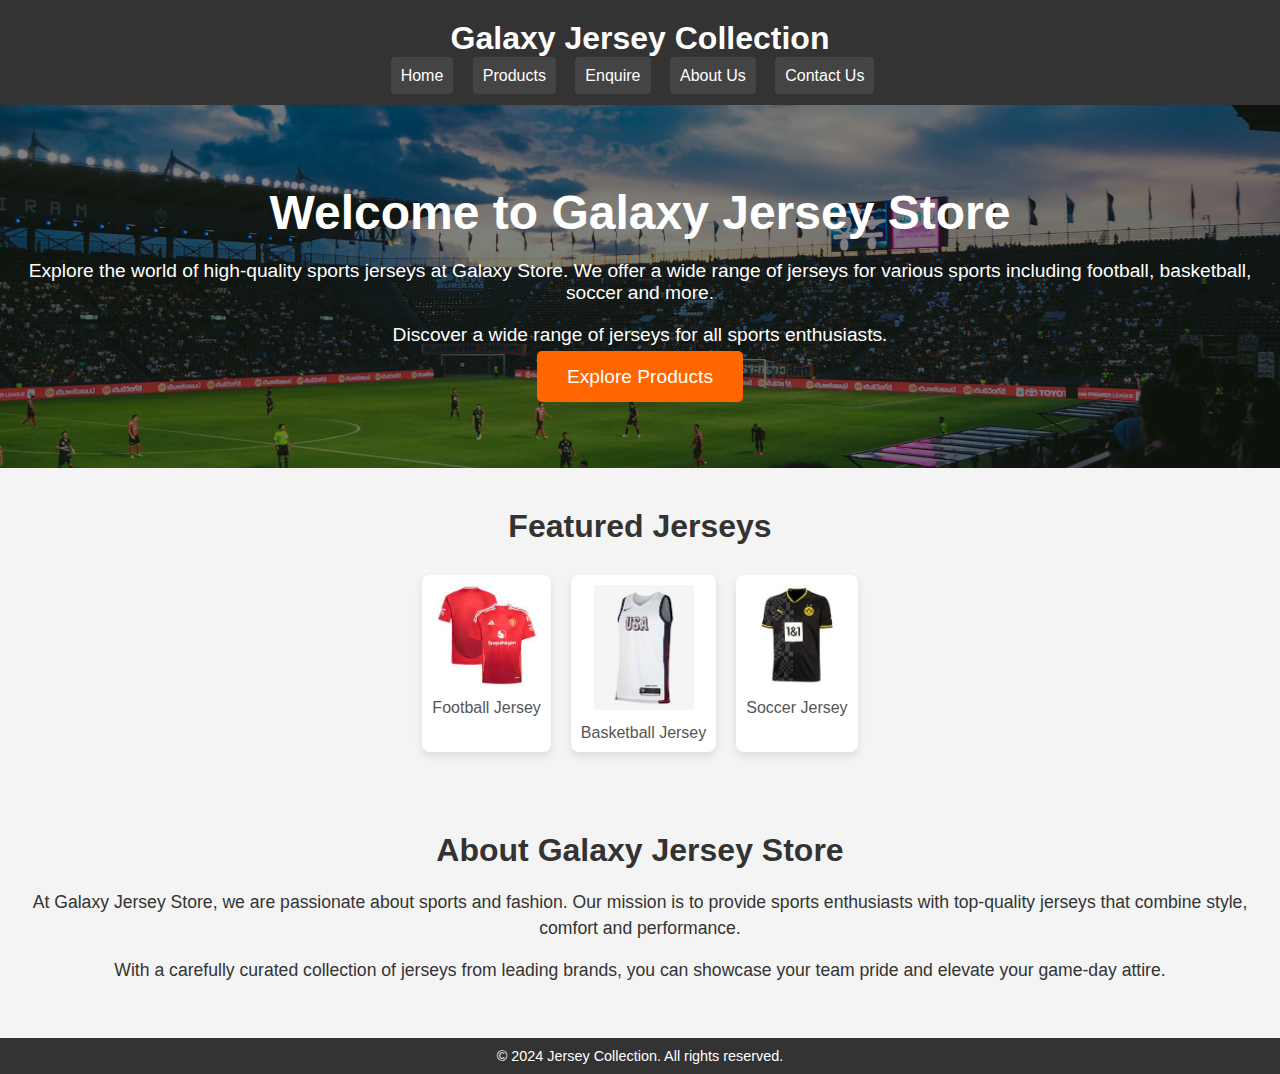
<file: index.html>
<!DOCTYPE html>
<html lang="en">
<head>
    <meta charset="UTF-8">
    <meta name="viewport" content="width=device-width, initial-scale=1.0">
    <title>CIT-223-008/2022 Alvin Wainaina Mwangi</title>
    <link rel="stylesheet" href="index.css">
</head>
<body>
    <header>
        <h1>Galaxy Jersey Collection</h1>
        <nav> 
            <ul>
                <li><a href="index.html">Home</a></li>
                <li><a href="product.html">Products</a></li>
                <li><a href="enquire.html">Enquire</a></li>
                <li><a href="about.html">About Us</a></li>
                <li><a href="contact.html">Contact Us</a></li>
            </ul>
        </nav>
    </header>

    <main>
       
        <section class="hero">
            <h1>Welcome to Galaxy Jersey Store</h1>
            <p>Explore the world of high-quality sports jerseys at Galaxy Store. We offer a wide range of jerseys for various sports including football, basketball, soccer and more.</p>
            <p>Discover a wide range of jerseys for all sports enthusiasts.</p>
            <a href="product.html">Explore Products</a>
        </section>

       
        <section class="featured">
            <h2>Featured Jerseys</h2>
            <div class="product-grid">
                <div class="product-item">
                    <img src="man u.jpeg" alt="Football Jersey">
                    <p>Football Jersey</p>
                </div>
                <div class="product-item">
                    <img src="bakeee.jpeg" alt="Basketball Jersey">
                    <p>Basketball Jersey</p>
                </div>
                <div class="product-item">
                    <img src="bvb away.jpeg" alt="Soccer Jersey">
                    <p>Soccer Jersey</p>
                </div>
            </div>
        </section>

        <section class="about">
            <h2>About Galaxy Jersey Store</h2>
            <p>At Galaxy Jersey Store, we are passionate about sports and fashion. Our mission is to provide sports enthusiasts with top-quality jerseys that combine style, comfort and performance.</p>
            <p>With a carefully curated collection of jerseys from leading brands, you can showcase your team pride and elevate your game-day attire.</p>
        </section>
    </main>

    <footer>
        <p>&copy; 2024 Jersey Collection. All rights reserved.</p>
    </footer>
</body>
</html>
</file>
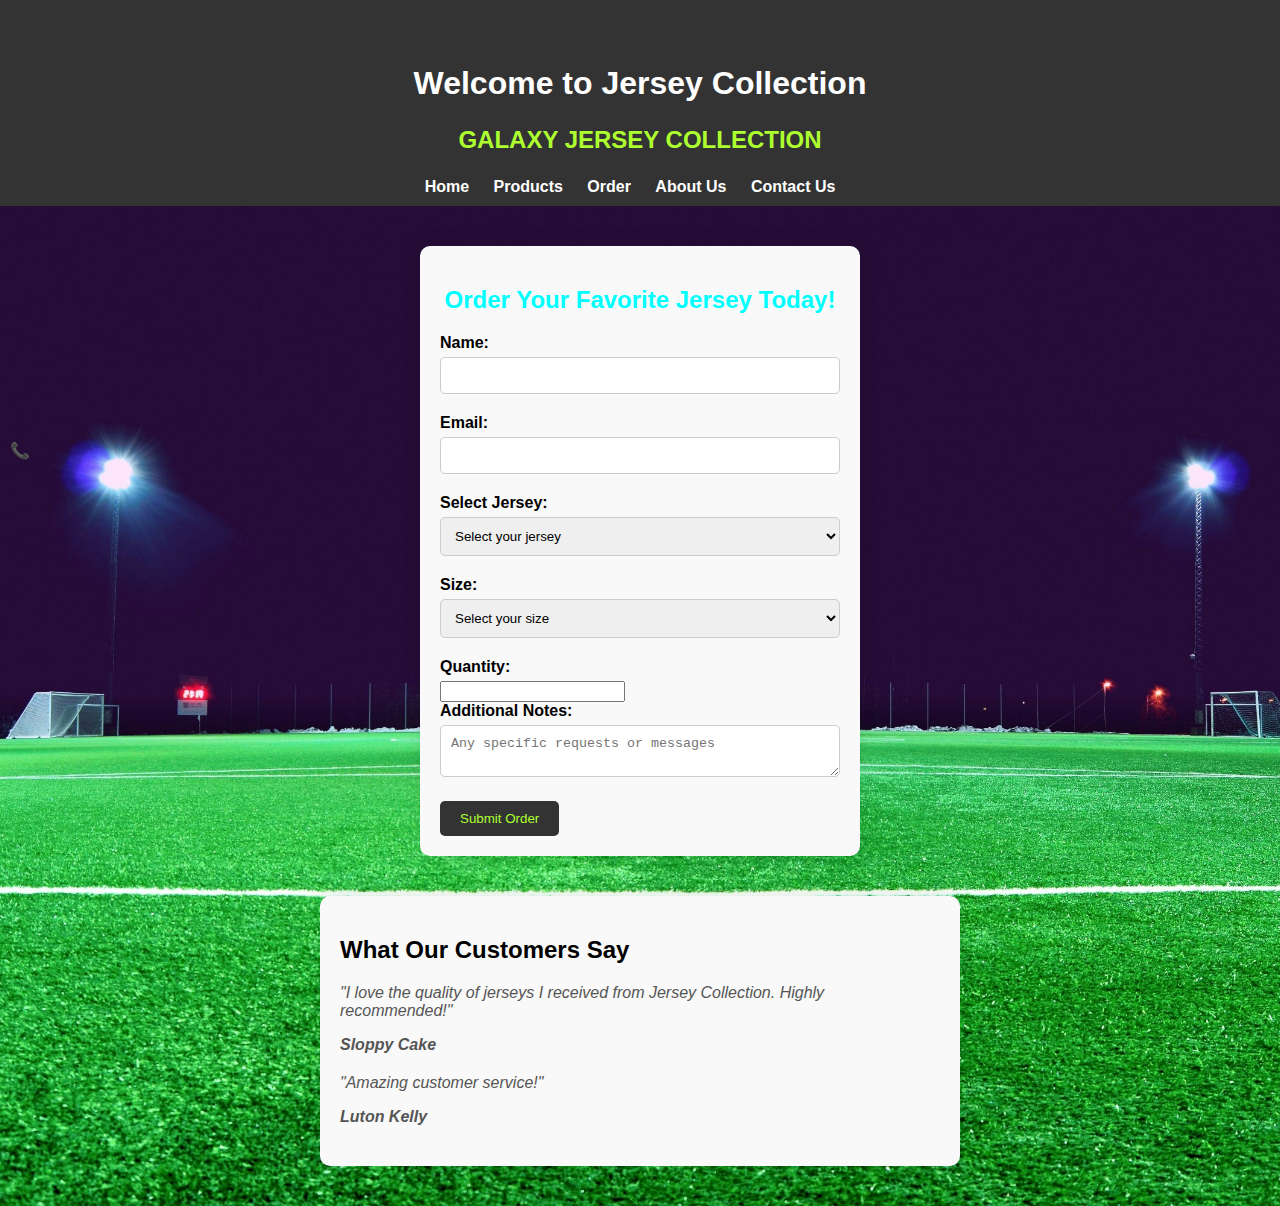
<file: enquire.html>
<!DOCTYPE html>
<html lang="en">
<head>
    <meta charset="UTF-8">
    <meta name="viewport" content="width=device-width, initial-scale=1.0">
    <title>Product Order</title>
    <link rel="stylesheet" href="enquire.css">
</head>
<body>
    <header>
        <span class="icon">📞</span> 
        <div class="brand-logo">Jersey Collection</div>
        <h1>Welcome to Jersey Collection</h1>
        <p class="brand-slogan">GALAXY JERSEY COLLECTION</p>
        <nav>
            <ul> 
                <li><a href="index.html">Home</a></li>
                <li><a href="product.html">Products</a></li>
                <li><a href="enquire.html">Order</a></li>
                <li><a href="about.html">About Us</a></li>
                <li><a href="contact.html">Contact Us</a></li>
            </ul>
        </nav>
    </header>

    <main>
        <section class="order">
            <h2>Order Your Favorite Jersey Today!</h2>
            <div class="order-form">
                <form action="">
                    <label for="name">Name:</label>
                    <input type="text" id="name" name="name" required>

                    <label for="email">Email:</label>
                    <input type="email" name="email" id="email" required>

                    <label for="jersey">Select Jersey:</label>
                    <select id="jersey" name="jersey" required>
                        <option value="" disabled selected>Select your jersey</option>
                        <option value="football">Football Jersey</option>
                        <option value="basketball">Basketball Jersey</option>
                        <option value="soccer">Soccer Jersey</option>
                        <option value="baseball">Baseball Jersey</option>
                    </select>

                    <label for="size">Size:</label>
                    <select id="size" name="size" required>
                        <option value="" disabled selected>Select your size</option>
                        <option value="s">Small</option>
                        <option value="m">Medium</option>
                        <option value="l">Large</option>
                        <option value="xl">Extra Large</option>
                    </select>

                    <label for="quantity">Quantity:</label>
                    <input type="number" id="quantity" name="quantity" min="1" required>

                    <label for="message">Additional Notes:</label>
                    <textarea name="message" id="message" placeholder="Any specific requests or messages"></textarea>

                    <button type="submit" class="btn">Submit Order</button>
                </form>
            </div>
        </section>

        <section class="testimonials">
            <h2>What Our Customers Say</h2>
            <div class="testimonial">
                <p>"I love the quality of jerseys I received from Jersey Collection. Highly recommended!"</p>
                <p class="author">Sloppy Cake</p>
            </div>
            <div class="testimonial">
                <p>"Amazing customer service!"</p>
                <p class="author">Luton Kelly</p>
            </div>
        </section>
    </main>
</body>
</html>
</file>
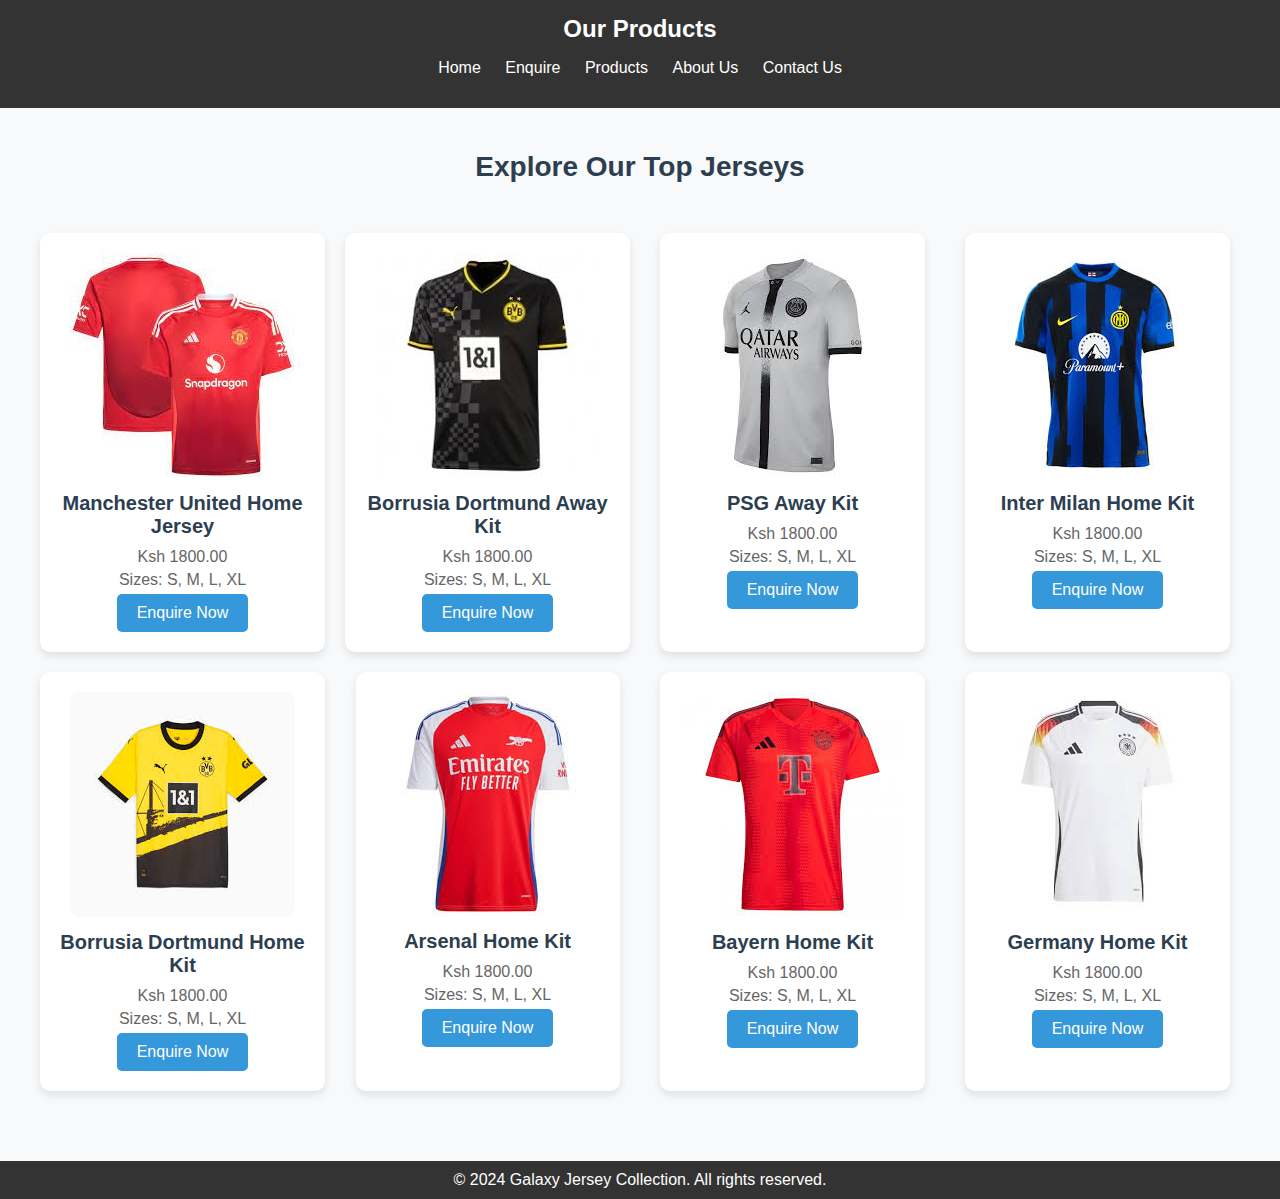
<file: product.html>
<!DOCTYPE html>
<html lang="en">
<head>
    <meta charset="UTF-8">
    <meta name="viewport" content="width=device-width, initial-scale=1.0">
    <title>Products - Galaxy Jersey Collection</title>
    <link rel="stylesheet" href="product.css">
</head>
<body>
    <header>
        <nav>
            <h1>Our Products</h1>
            <ul>
                <li><a href="index.html">Home</a></li>
                <li><a href="enquire.html">Enquire</a></li>
                <li><a href="product.html">Products</a></li>
                <li><a href="about.html">About Us</a></li>
                <li><a href="contact.html">Contact Us</a></li>
            </ul>
        </nav>
    </header>

    <main>
        <h2>Explore Our Top Jerseys</h2>
        <div class="product-grid">
            <div class="product">
                <img src="man u.jpeg" alt="Manchester United Jersey">
                <h3>Manchester United Home Jersey</h3>
                <p>Ksh 1800.00</p>
                <p>Sizes: S, M, L, XL</p>
                <a href="enquire.html" class="btn">Enquire Now</a>
            </div>

            <div class="product">
                <img src="bvb away.jpeg" alt="Borrusia Dortmund Away Kit">
                <h3>Borrusia Dortmund Away Kit</h3>
                <p>Ksh 1800.00</p>
                <p>Sizes: S, M, L, XL</p>
                <a href="enquire.html" class="btn">Enquire Now</a>
            </div>

            <div class="product">
                <img src="psg away.jpeg" alt="PSG Away Kit">
                <h3>PSG Away Kit</h3>
                <p>Ksh 1800.00</p>
                <p>Sizes: S, M, L, XL</p>
                <a href="enquire.html" class="btn">Enquire Now</a>
            </div>

            <div class="product">
                <img src="inter.jpeg" alt="Inter Milan Home Kit">
                <h3>Inter Milan Home Kit</h3>
                <p>Ksh 1800.00</p>
                <p>Sizes: S, M, L, XL</p>
                <a href="enquire.html" class="btn">Enquire Now</a>
            </div>

            <div class="product">
                <img src="bvb home.jpeg" alt="Borrusia Dortmund Home Kit">
                <h3>Borrusia Dortmund Home Kit</h3>
                <p>Ksh 1800.00</p>
                <p>Sizes: S, M, L, XL</p>
                <a href="enquire.html" class="btn">Enquire Now</a>
            </div>

            <div class="product">
                <img src="arsenal.jpeg" alt="Arsenal Home Kit">
                <h3>Arsenal Home Kit</h3>
                <p>Ksh 1800.00</p>
                <p>Sizes: S, M, L, XL</p>
                <a href="enquire.html" class="btn">Enquire Now</a>
            </div>

            <div class="product">
                <img src="bayern.jpeg" alt="Bayern Home Kit">
                <h3>Bayern Home Kit</h3>
                <p>Ksh 1800.00</p>
                <p>Sizes: S, M, L, XL</p>
                <a href="enquire.html" class="btn">Enquire Now</a>
            </div>

            <div class="product">
                <img src="germany.jpeg" alt="Germany Home Kit">
                <h3>Germany Home Kit</h3>
                <p>Ksh 1800.00</p>
                <p>Sizes: S, M, L, XL</p>
                <a href="enquire.html" class="btn">Enquire Now</a>
            </div>
        </div>

    </main>

    <footer>
        &copy; 2024 Galaxy Jersey Collection. All rights reserved.
    </footer>
</body>
</html>
</file>
<file: index.css>
/* Global styles */
* {
    margin: 0;
    padding: 0;
    box-sizing: border-box;
}

body {
    font-family: Arial, sans-serif;
    background-color: #f4f4f4;
    color: #333;
}

/* Header and Navigation styles */
header {
    background-color: #333;
    padding: 20px;
    text-align: center;
}

header h1 {
    color: white;
    margin-bottom: 10px;
}

nav ul {
    list-style: none;
    padding: 0;
}

nav ul li {
    display: inline;
    margin-right: 15px;
}

nav ul li a {
    color: white;
    text-decoration: none;
    padding: 10px;
    background-color: #444;
    border-radius: 4px;
    transition: background-color 0.3s;
}

nav ul li a:hover {
    background-color: #5cb85c;
}

/* Hero Section with updated readability */
.hero {
    position: relative;
    background-image: url('Football.jpg'); 
    background-size: cover;
    background-position: center;
    color: white;
    text-align: center;
    padding: 80px 20px;
}

.hero::before {
    content: '';
    position: absolute;
    top: 0;
    left: 0;
    right: 0;
    bottom: 0;
    background-color: rgba(0, 0, 0, 0.5); /* Dark overlay */
    z-index: 1;
}

.hero h1, .hero p, .hero a {
    position: relative;
    z-index: 2;
}

.hero h1 {
    font-size: 3rem;
    margin-bottom: 20px;
}

.hero p {
    font-size: 1.2rem;
    margin-bottom: 20px;
}

.hero a {
    font-size: 1.2rem;
    padding: 15px 30px;
    background-color: #ff6600;
    color: white;
    text-decoration: none;
    border-radius: 5px;
    transition: background-color 0.3s ease;
}

.hero a:hover {
    background-color: #cc5200;
}

/* Featured Products Section */
.featured {
    text-align: center;
    padding: 40px 20px;
    background-color: #f4f4f4;
}

.featured h2 {
    margin-bottom: 30px;
    font-size: 2rem;
}

.product-grid {
    display: flex;
    justify-content: center;
    gap: 20px;
}

.product-item {
    background-color: white;
    padding: 10px;
    border-radius: 8px;
    box-shadow: 0 4px 8px rgba(0, 0, 0, 0.1);
}

.product-item img {
    max-width: 100px;
    height: auto;
    margin-bottom: 10px;
}

.product-item p {
    font-size: 1rem;
    color: #555;
}

/* About Section */
.about {
    padding: 40px 20px;
    text-align: center;
}

.about h2 {
    font-size: 2rem;
    margin-bottom: 20px;
}

.about p {
    font-size: 1.1rem;
    margin-bottom: 15px;
    line-height: 1.5;
}

/* Footer */
footer {
    text-align: center;
    background-color: #333;
    padding: 10px 0;
    color: white;
}

footer p {
    font-size: 0.9rem;
}

/* Media Queries for Mobile */
@media (max-width: 768px) {
    nav ul li {
        display: block;
        margin-bottom: 10px;
    }

    nav ul li a {
        display: block;
    }

    .product-grid {
        flex-direction: column;
    }
}
</file>
<file: enquire.css>
body {
    font-family: Arial, Helvetica, sans-serif;
    margin: 0;
    padding: 0;
    background-image: url('futaa.jpg');
    background-size: cover;
    background-position: center; /* Center the background image */
}

header {
    background-color: #333;
    color: #fff;
    padding: 10px 0;
    text-align: center;
}

header nav ul {
    list-style-type: none;
    margin: 0;
    padding: 0;
}

header nav ul li {
    display: inline;
    margin-right: 20px;
}

header nav ul li a {
    text-decoration: none;
    color: #fff;
    font-weight: bold;
}

header nav ul li a:hover {
    color: #0fff;
}

.order {
    max-width: 400px;
    margin: 40px auto; /* Center the form and add space from the top */
    padding: 20px;
    background-color: #f9f9f9;
    border-radius: 10px;
    box-shadow: 0 0 20px rgba(0, 0, 0, 0.1);
}

.order h2 {
    color: #0fff;
    text-align: center; /* Center the heading */
}

.order label {
    display: block;
    margin-bottom: 5px; /* Fixed typo: changed '1opx' to '5px' */
    font-weight: bold;
}

.order input[type="text"],
.order input[type="email"],
.order select,
.order textarea {
    width: 100%;
    padding: 10px;
    margin-bottom: 20px;
    border: 1px solid #ccc;
    border-radius: 5px;
    box-sizing: border-box;
}

.order button {
    padding: 10px 20px;
    background-color: #333;
    color: greenyellow;
    border: none;
    border-radius: 5px;
    cursor: pointer;
}

.order button:hover {
    background-color: #444; /* Add hover effect for the button */
}

.testimonials {
    max-width: 600px;
    margin: 40px auto;
    text-align: left;
    padding: 20px;
    background-color: #f9f9f9;
    border-radius: 10px;
    box-shadow: 0 0 20px rgba(0, 0, 0, 0.1);
}

.testimonial {
    margin-bottom: 20px;
}

.testimonial p {
    font-style: italic;
    color: #555;
}

.testimonial p.author {
    font-weight: bold;
    margin-top: 10px;
}

footer {
    background-color: #333;
    color: #fff;
    text-align: center;
    padding: 10px 0;
    position: fixed;
    bottom: 0;
    width: 100%;
}

.brand-logo {
    font-size: 30px;
    font-weight: bold;
    color: #333;
    margin-bottom: 20px;
}

.brand-slogan {
    font-size: 24px;
    font-weight: bold;
    animation: pulse 2s infinite alternate;
    color: greenyellow;
}

@keyframes pulse {
    from {
        transform: scale(1);
    }
    to {
        transform: scale(1.1);
    }
}

.icon {
    position: absolute;
    top: 50%;
    left: 10px; /* Adjust as needed */
    transform: translateY(-50%);
}
</file>
<file: product.css>
body {
    font-family: Arial, sans-serif;
    margin: 0;
    padding: 0;
    background-color: #f8f9fa;
    color: #333;
}

header {
    background-color: #333;
    color: white;
    padding: 15px;
    text-align: center;
}

header h1 {
    margin: 0;
    font-size: 24px;
}

nav ul {
    list-style-type: none;
    padding: 0;
}

nav ul li {
    display: inline;
    margin: 0 10px;
}

nav ul li a {
    color: white;
    text-decoration: none;
}

main {
    padding: 20px;
}

h2 {
    text-align: center;
    margin-bottom: 30px;
    font-size: 28px;
    color: #2c3e50;
}


.product-grid {
    display: grid;
    grid-template-columns: repeat(auto-fit, minmax(250px, 1fr));
    gap: 20px;
    padding: 20px;
    justify-items: center;
}

.product {
    background-color: white;
    padding: 20px;
    text-align: center;
    border-radius: 10px;
    box-shadow: 0 4px 8px rgba(0, 0, 0, 0.1);
    transition: transform 0.3s ease-in-out, box-shadow 0.3s ease-in-out;
}

.product img {
    max-width: 100%;
    height: auto;
    border-radius: 10px;
}

.product h3 {
    margin: 10px 0;
    font-size: 20px;
    color: #2c3e50;
}

.product p {
    margin: 5px 0;
    color: #666;
}

.product .btn {
    display: inline-block;
    padding: 10px 20px;
    background-color: #3498db;
    color: white;
    text-decoration: none;
    border-radius: 5px;
    transition: background-color 0.3s ease;
}

.product .btn:hover {
    background-color: #2980b9;
}

/* Product Hover Effect */
.product:hover {
    transform: translateY(-10px);
    box-shadow: 0 8px 16px rgba(0, 0, 0, 0.2);
}

footer {
    background-color: #333;
    color: white;
    text-align: center;
    padding: 10px;
    margin-top: 30px;
}
</file>
